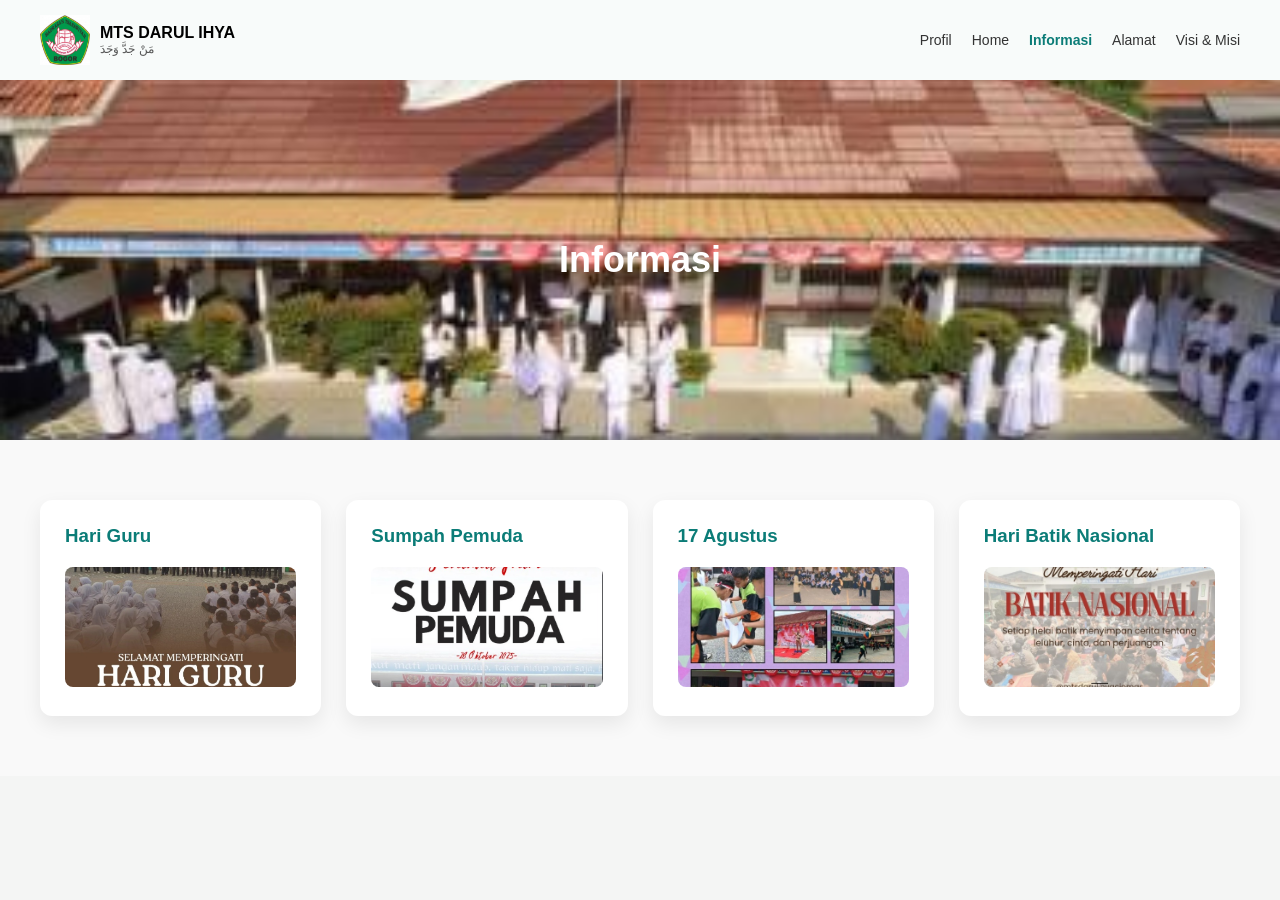
<file: informasi.html>
<!DOCTYPE html>
<html lang="id">
<head>
  <meta charset="UTF-8">
  <meta name="viewport" content="width=device-width, initial-scale=1.0">
  <title>Informasi</title>
  <link rel="stylesheet" href="informasi.css">
</head>
<body>

<!-- NAVBAR -->
<header class="navbar">
  <div class="logo">
    <img src="img.jpg/logo sekola.jpeg" alt="Logo">
    <div>
      <h3>MTS DARUL IHYA</h3>
      <p>مَنْ جَدَّ وَجَدَ</p>
    </div>
  </div>

<div class="menu-toggle" id="menu-toggle">☰</div>

  <nav id="nav-menu">
    <a href="profil.html">Profil</a>
    <a href="index.html">Home</a>
    <a href="informasi.html"class="active">Informasi</a>
    <a href="kontak.html">Alamat</a>
    <a href="visi misi.html">Visi & Misi</a>
  </nav>
</header>

<!-- HEADER PAGE -->
<section class="page-header">
  <div class="overlay"></div>
  <h1>Informasi</h1>
</section>

<!-- PROGRAM -->
<section class="program">
  <div class="program-card"onclick="pindah1()">
    <h3>Hari Guru </h3>
    <img src="img.jpg/hari guru.jpeg" alt="Kegiatan Technology">
  </div>

  <div class="program-card" onclick="pindah2()">
    <h3>Sumpah Pemuda</h3>
    <img src="img.jpg/sumpah pemuda.jpeg" alt="Kegiatan Tahfidz">
  </div>

  <div class="program-card" onclick="pindah3()">
    <h3>17 Agustus</h3>
    <img src="img.jpg/17 agustus.jpeg" alt="Kegiatan">
  </div>

  <div class="program-card" onclick="pindah4()">
  <h3>Hari Batik Nasional</h3>
  <img src="img.jpg/batik nasional.jpeg" alt="kegiatan">
</div>

</section>


<script>
  const toggle = document.getElementById("menu-toggle");
  const nav = document.getElementById("nav-menu");

  toggle.addEventListener("click", () => {
    nav.classList.toggle("show");
  });
</script>


<script>
function pindah1() {
  window.location.href = "halaman/hari-guru.html";
}
function pindah2() {
  window.location.href = "halaman/sumpah-pemuda.html";
}
function pindah3() {
  window.location.href = "halaman/17-agustus.html";
}
function pindah4() {
  window.location.href = "halaman/batik-nasional.html";
}
</script>


</body>
</html>
</file>
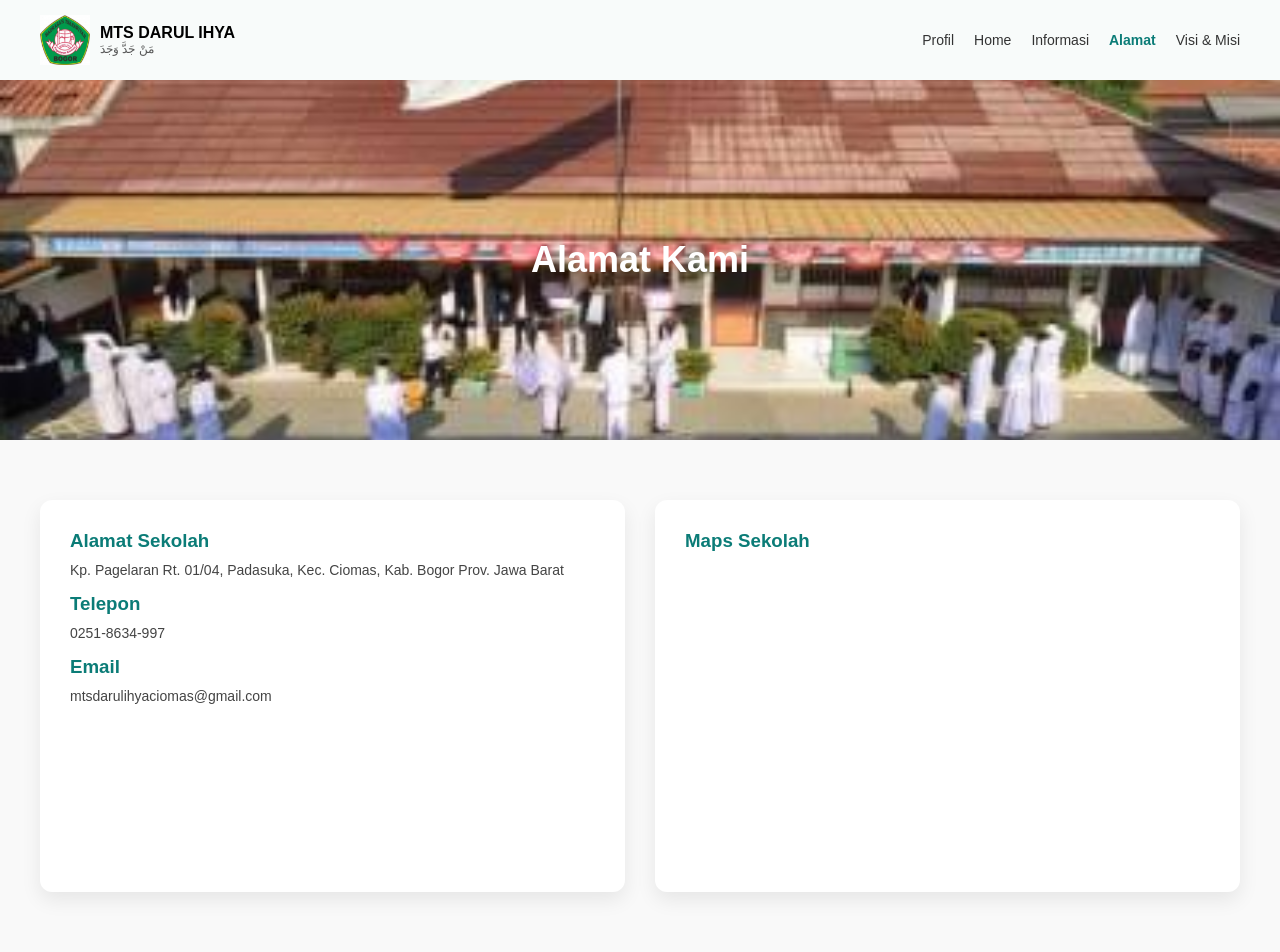
<file: kontak.html>
<!DOCTYPE html>
<html lang="id">
<head>
  <meta charset="UTF-8">
  <meta name="viewport" content="width=device-width, initial-scale=1.0">
  <title>Kontak Sekolah</title>
  <link rel="stylesheet" href="alamat.css">
</head>
<body>

<!-- ICON SOSIAL MINI -->

<!-- NAVBAR -->
<header class="navbar">
  <div class="logo">
    <img src="img.jpg/logo sekola.jpeg" alt="Logo">
    <div>
      <h3>MTS DARUL IHYA</h3>
      <p>مَنْ جَدَّ وَجَدَ</p>
    </div>
  </div>

<div class="menu-toggle" id="menu-toggle">☰</div>

  <nav id="nav-menu">
    <a href="profil.html">Profil</a>
    <a href="index.html">Home</a>
    <a href="informasi.html">Informasi</a>
    <a href="kontak.html" class="active">Alamat</a>
    <a href="visi misi.html">Visi & Misi</a>
  </nav>
</header>

<!-- HEADER PAGE -->
<section class="page-header">
  <div class="overlay"></div>
  <h1>Alamat Kami</h1>
</section>

<!-- KONTAK -->
<section class="kontak">
  <div class="kontak-info">
    <h3>Alamat Sekolah</h3>
    <p>Kp. Pagelaran Rt. 01/04, Padasuka, Kec. Ciomas, Kab. Bogor Prov. Jawa Barat</p>

    <h3>Telepon</h3>
    <p>0251-8634-997</p>

    <h3>Email</h3>
    <p>mtsdarulihyaciomas@gmail.com</p>
  </div>

  <form class="kontak-form">
    <h3>Maps Sekolah</h3>
    <div class="kontak-map">
    <iframe 
      src="https://www.google.com/maps/embed?pb=!1m18!1m12!1m3!1d257676.34425816973!2d106.79613991586162!3d-6.535788336706507!2m3!1f0!2f0!3f0!3m2!1i1024!2i768!4f13.1!3m3!1m2!1s0x2e69c51024988dff%3A0x473d43b3db2919ed!2sMTs.%20Darul%20Ihya!5e0!3m2!1sid!2sid!4v1775656760330!5m2!1sid!2sid"
      loading="lazy">
    </iframe>
  </div>
  </form>
</section>

<script>
  const toggle = document.getElementById("menu-toggle");
  const nav = document.getElementById("nav-menu");

  toggle.addEventListener("click", () => {
    nav.classList.toggle("show");
  });
</script>

</body>
</html>
</file>
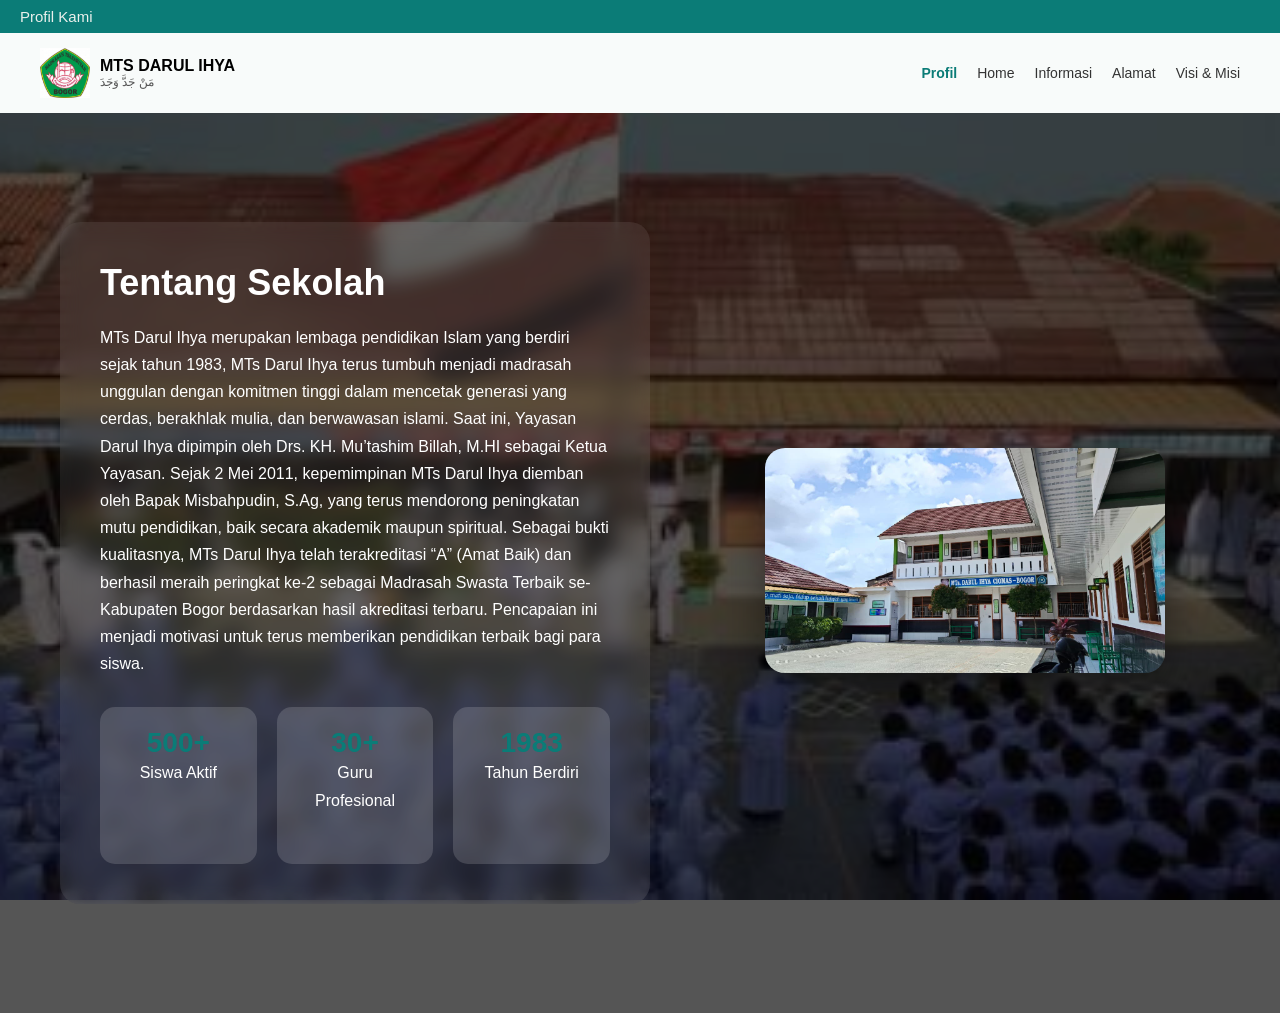
<file: profil.html>
<!DOCTYPE html>
<html lang="id">
<head>
  <meta charset="UTF-8">
  <meta name="viewport" content="width=device-width, initial-scale=1.0">
  <title>Profil Sekolah</title>
  <link rel="stylesheet" href="profil.css">
</head>
<body>

<div class="topbar">
  <span>Profil Kami</span>
</div>

<header class="navbar">
  <div class="logo">
    <img src="img.jpg/logo sekola.jpeg" alt="Logo">
    <div>
      <h3>MTS DARUL IHYA</h3>
      <p>مَنْ جَدَّ وَجَدَ</p>
    </div>
  </div>
  
 <div class="menu-toggle" id="menu-toggle">☰</div>

  <nav id="nav-menu">
     <a href="profil.html" class="active">Profil</a>
    <a href="index.html">Home</a>
    <a href="informasi.html">Informasi</a>
    <a href="kontak.html">Alamat</a>
    <a href="visi misi.html">Visi & Misi</a>
  </nav>
</header>

<!-- SECTION PROFIL -->
<section class="profil-section">

  <div class="profil-text">
    <h1>Tentang Sekolah</h1>
    <p>
      MTs Darul Ihya merupakan lembaga pendidikan Islam yang berdiri sejak tahun 1983,

      MTs Darul Ihya terus tumbuh menjadi madrasah unggulan dengan komitmen tinggi dalam mencetak generasi yang cerdas, berakhlak mulia, dan berwawasan islami. Saat ini, Yayasan Darul Ihya dipimpin oleh Drs. KH. Mu’tashim Billah, M.HI sebagai Ketua Yayasan.

        Sejak 2 Mei 2011, kepemimpinan MTs Darul Ihya diemban oleh Bapak Misbahpudin, S.Ag, yang terus mendorong peningkatan mutu pendidikan, baik secara akademik maupun spiritual.

         Sebagai bukti kualitasnya, MTs Darul Ihya telah terakreditasi “A” (Amat Baik) dan berhasil meraih peringkat ke-2 sebagai Madrasah Swasta Terbaik se-Kabupaten Bogor berdasarkan hasil akreditasi terbaru. Pencapaian ini menjadi motivasi untuk terus memberikan pendidikan terbaik bagi para siswa.
    </p>

    <div class="profil-stats">
      <div class="stat-box">
        <h2>500+</h2>
        <p>Siswa Aktif</p>
      </div>

      <div class="stat-box">
        <h2>30+</h2>
        <p>Guru Profesional</p>
      </div>

      <div class="stat-box">
        <h2>1983</h2>
        <p>Tahun Berdiri</p>
      </div>
    </div>
  </div>

  <div class="profil-image">
    <img src="img.jpg/foto gedung.jpeg" alt="Gedung Sekolah">
  </div>

</section>

<script>
  const toggle = document.getElementById("menu-toggle");
  const nav = document.getElementById("nav-menu");

  toggle.addEventListener("click", () => {
    nav.classList.toggle("show");
  });
</script>

</body>
</html>
</file>
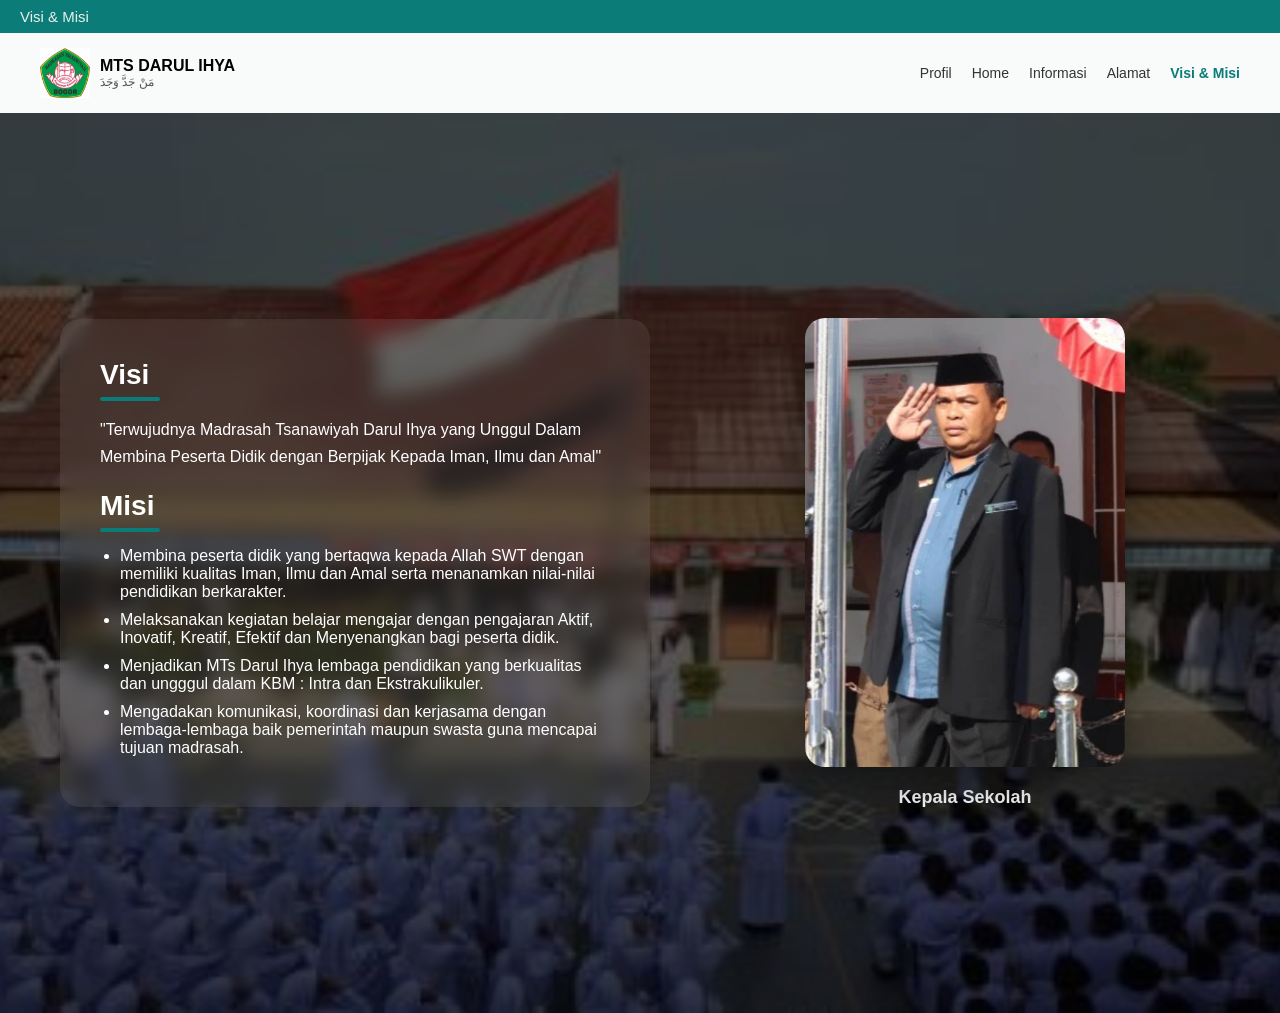
<file: visi misi.html>
<!DOCTYPE html>
<html lang="id">
<head>
  <meta charset="UTF-8">
  <meta name="viewport" content="width=device-width, initial-scale=1.0">
  <title>Visi & Misi</title>
  <link rel="stylesheet" href="visi-misi.css">
</head>
<body>

<!-- TOP BAR -->
<div class="topbar">
  <span>Visi & Misi</span>
</div>

<!-- NAVBAR -->
<header class="navbar">
  <div class="logo">
    <img src="img.jpg/logo sekola.jpeg" alt="Logo">
    <div>
      <h3>MTS DARUL IHYA</h3>
      <p>مَنْ جَدَّ وَجَدَ</p>
    </div>
  </div>

  
<div class="menu-toggle" id="menu-toggle">☰</div>

  <nav id="nav-menu">
    <a href="profil.html">Profil</a>
    <a href="index.html">Home</a>
    <a href="informasi.html">Informasi</a>
    <a href="kontak.html">Alamat</a>
    <a href="visi misi.html" class="active">Visi & Misi</a>
  </nav>
</header>

<!-- SECTION VISI MISI -->
<section class="visi-misi">
  
  <!-- KIRI -->
  <div class="visi-text">
    <h2>Visi</h2>
    <p>
      "Terwujudnya Madrasah Tsanawiyah Darul Ihya yang Unggul Dalam Membina Peserta Didik dengan Berpijak Kepada  Iman, Ilmu dan Amal"
    </p>

    <h2>Misi</h2>
    <ul>
      <li>Membina peserta didik yang bertaqwa kepada Allah SWT dengan memiliki kualitas Iman, Ilmu dan Amal serta menanamkan nilai-nilai pendidikan berkarakter.</li>
      <li>Melaksanakan kegiatan belajar mengajar dengan pengajaran Aktif, Inovatif, Kreatif, Efektif dan Menyenangkan bagi peserta didik.</li>
      <li>Menjadikan MTs Darul Ihya lembaga pendidikan yang berkualitas dan ungggul dalam KBM : Intra dan Ekstrakulikuler.</li>
      <li>Mengadakan komunikasi, koordinasi dan kerjasama dengan lembaga-lembaga baik pemerintah maupun swasta guna mencapai tujuan madrasah.</li>
    </ul>
  </div>

  <!-- KANAN -->
  <div class="visi-image">
    <img src="img.jpg/bapak kepala sekolah.jpeg" alt="Kepala Sekolah">
    <h4>Kepala Sekolah</h4>
  </div>

</section>

<script>
  const toggle = document.getElementById("menu-toggle");
  const nav = document.getElementById("nav-menu");

  toggle.addEventListener("click", () => {
    nav.classList.toggle("show");
  });
</script>

</body>
</html>
</file>
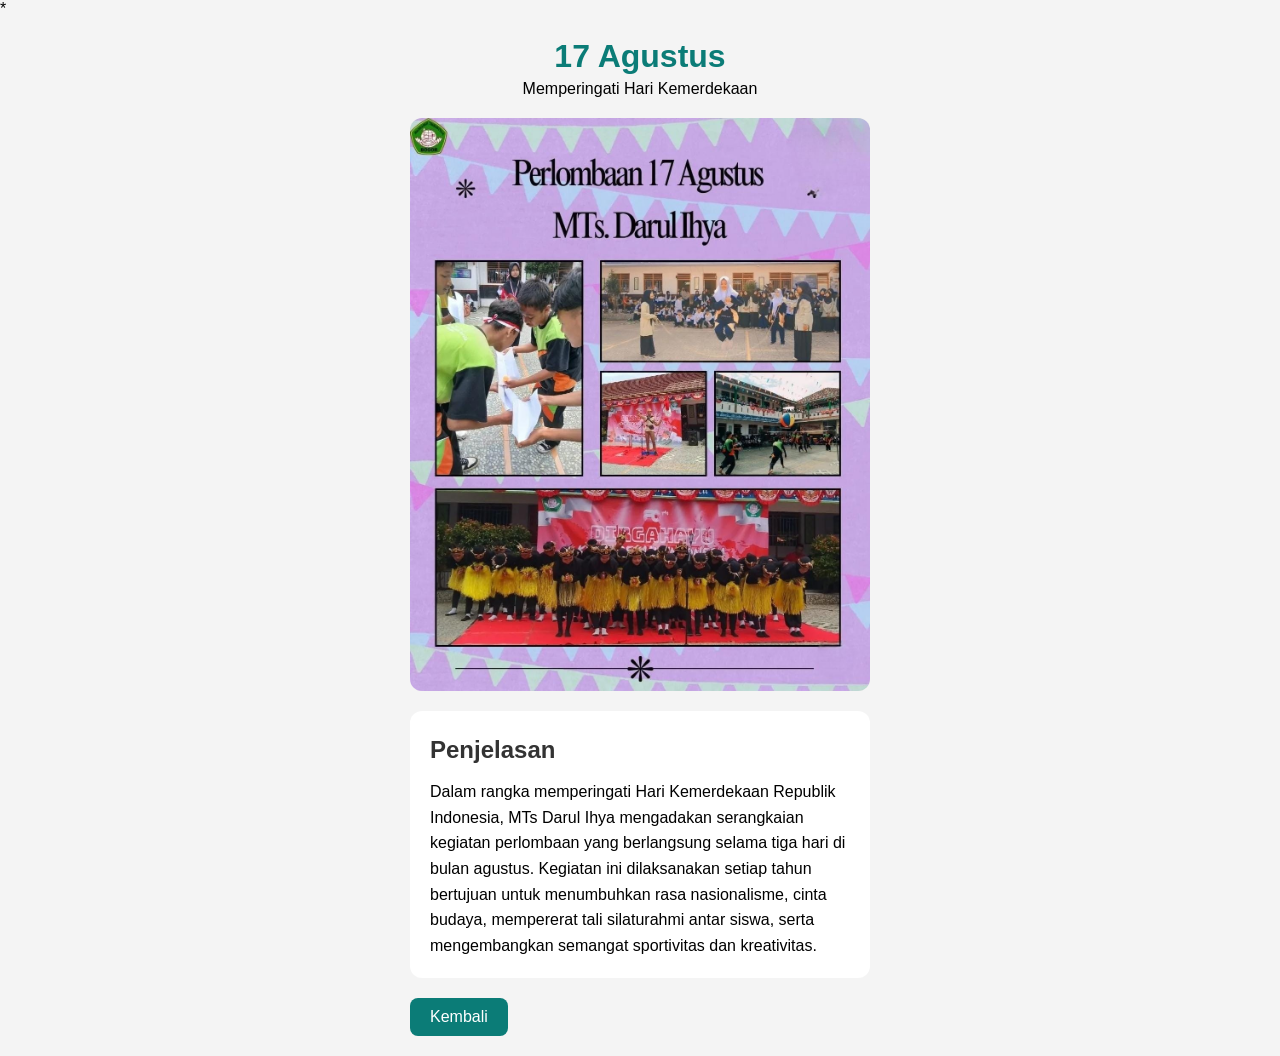
<file: halaman/17-agustus.html>
*<!DOCTYPE html>
<html lang="id">
<head>
  <meta charset="UTF-8">
  <meta name="viewport" content="width=device-width, initial-scale=1.0">
  <title>17 Agustus</title>
  <link rel="stylesheet" href="../halaman/halaman.css">
</head>
<body>

  <div class="container">

    <!-- HEADER -->
    <header>
      <h1>17 Agustus</h1>
      <p>Memperingati Hari Kemerdekaan</p>
    </header>

    <!-- GAMBAR -->
    <div class="image-box">
      <img src="../img.jpg/17 agustus.jpeg"alt="Sumpah Pemuda">
    </div>

    <!-- ISI -->
    <div class="content">
      <h2>Penjelasan</h2>
      <p>
        Dalam rangka memperingati Hari Kemerdekaan Republik Indonesia, 
        MTs Darul Ihya mengadakan serangkaian kegiatan perlombaan yang berlangsung selama tiga hari di bulan agustus.
        Kegiatan ini dilaksanakan setiap tahun bertujuan untuk menumbuhkan rasa nasionalisme, cinta budaya, mempererat tali silaturahmi antar siswa,
        serta mengembangkan semangat sportivitas dan kreativitas.
      </p>
    </div>

    <!-- TOMBOL KEMBALI -->
    <a href="../informasi.html" class="btn">Kembali</a>

  </div>

</body>
</html>
</file>
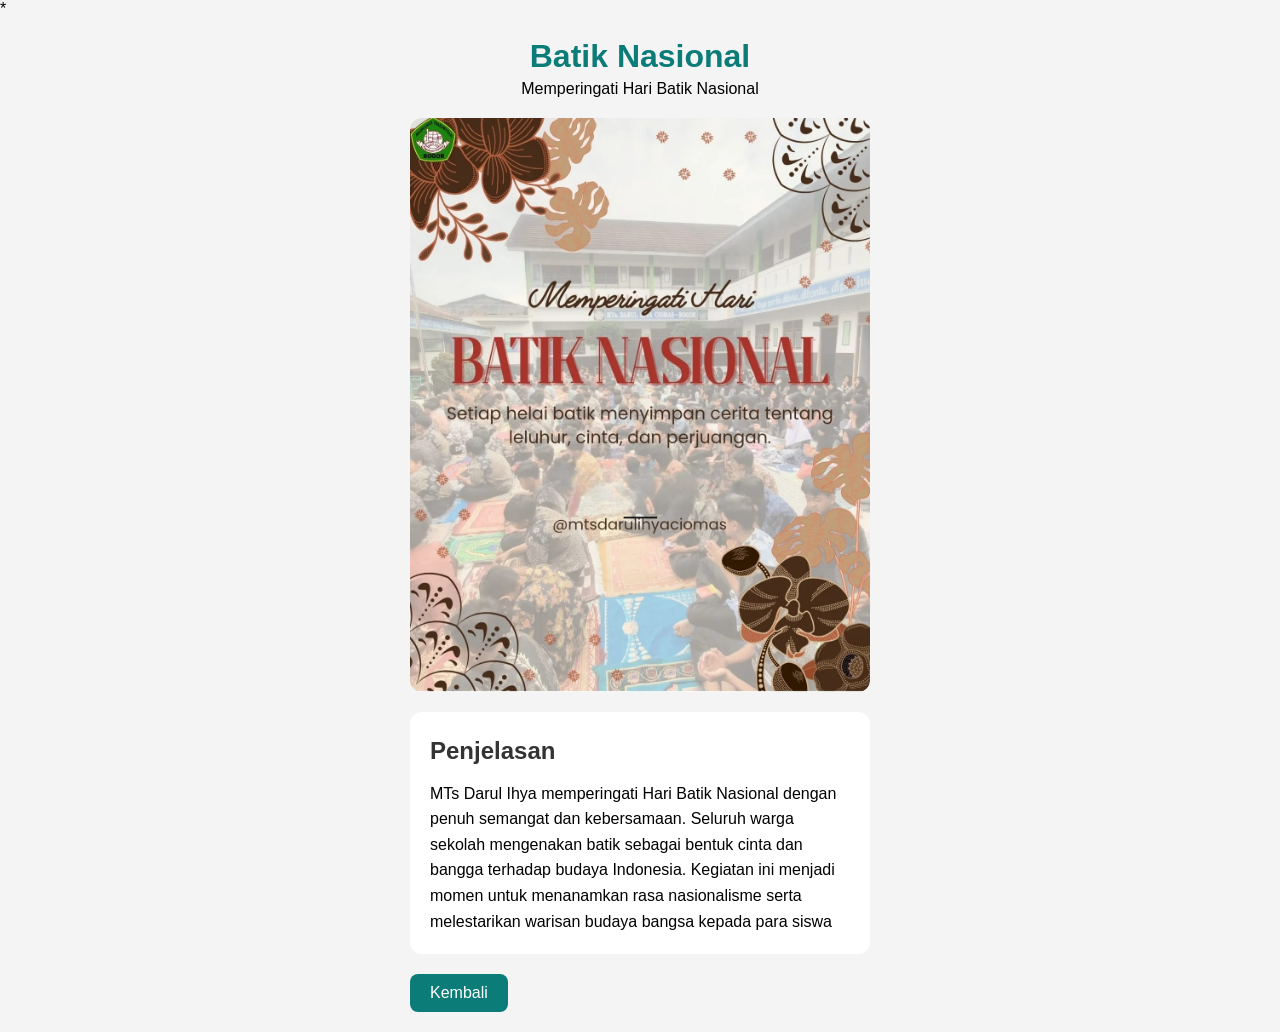
<file: halaman/batik-nasional.html>
*<!DOCTYPE html>
<html lang="id">
<head>
  <meta charset="UTF-8">
  <meta name="viewport" content="width=device-width, initial-scale=1.0">
  <title>Batik Nasional</title>
  <link rel="stylesheet" href="../halaman/halaman.css">
</head>
<body>

  <div class="container">

    <!-- HEADER -->
    <header>
      <h1>Batik Nasional</h1>
      <p>Memperingati Hari Batik Nasional</p>
    </header>

    <!-- GAMBAR -->
    <div class="image-box">
      <img src="../img.jpg/batik nasional.jpeg"alt="Sumpah Pemuda">
    </div>

    <!-- ISI -->
    <div class="content">
      <h2>Penjelasan</h2>
      <p>
        MTs Darul Ihya memperingati Hari Batik Nasional dengan penuh semangat dan kebersamaan. 
        Seluruh warga sekolah mengenakan batik sebagai bentuk cinta dan bangga terhadap budaya Indonesia. 
        Kegiatan ini menjadi momen untuk menanamkan rasa nasionalisme serta melestarikan warisan budaya bangsa kepada para siswa
      </p>
    </div>

    <!-- TOMBOL KEMBALI -->
    <a href="../informasi.html" class="btn">Kembali</a>

  </div>

</body>
</html>
</file>
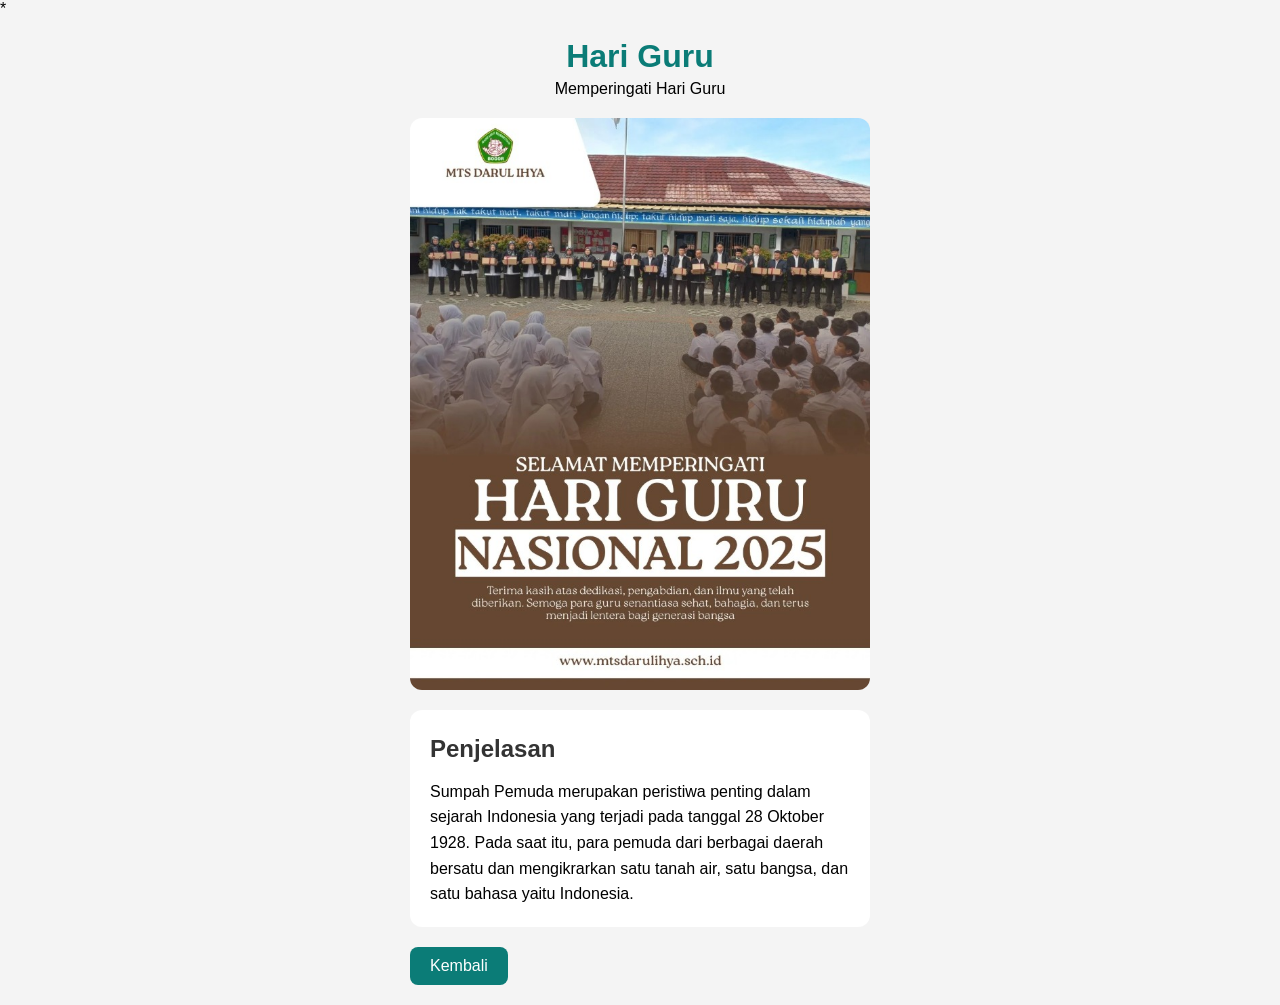
<file: halaman/hari-guru.html>
*<!DOCTYPE html>
<html lang="id">
<head>
  <meta charset="UTF-8">
  <meta name="viewport" content="width=device-width, initial-scale=1.0">
  <title>Hari Guru 2025</title>
  <link rel="stylesheet" href="../halaman/halaman.css">
</head>
<body>

  <div class="container">

    <!-- HEADER -->
    <header>
      <h1>Hari Guru </h1>
      <p>Memperingati Hari Guru</p>
    </header>

    <!-- GAMBAR -->
    <div class="image-box">
      <img src="../img.jpg/hari guru.jpeg"alt="Sumpah Pemuda">
    </div>

    <!-- ISI -->
    <div class="content">
      <h2>Penjelasan</h2>
      <p>
        Sumpah Pemuda merupakan peristiwa penting dalam sejarah Indonesia
        yang terjadi pada tanggal 28 Oktober 1928. Pada saat itu, para pemuda
        dari berbagai daerah bersatu dan mengikrarkan satu tanah air, satu bangsa,
        dan satu bahasa yaitu Indonesia.
      </p>
    </div>

    <!-- TOMBOL KEMBALI -->
    <a href="../informasi.html" class="btn">Kembali</a>

  </div>

</body>
</html>
</file>
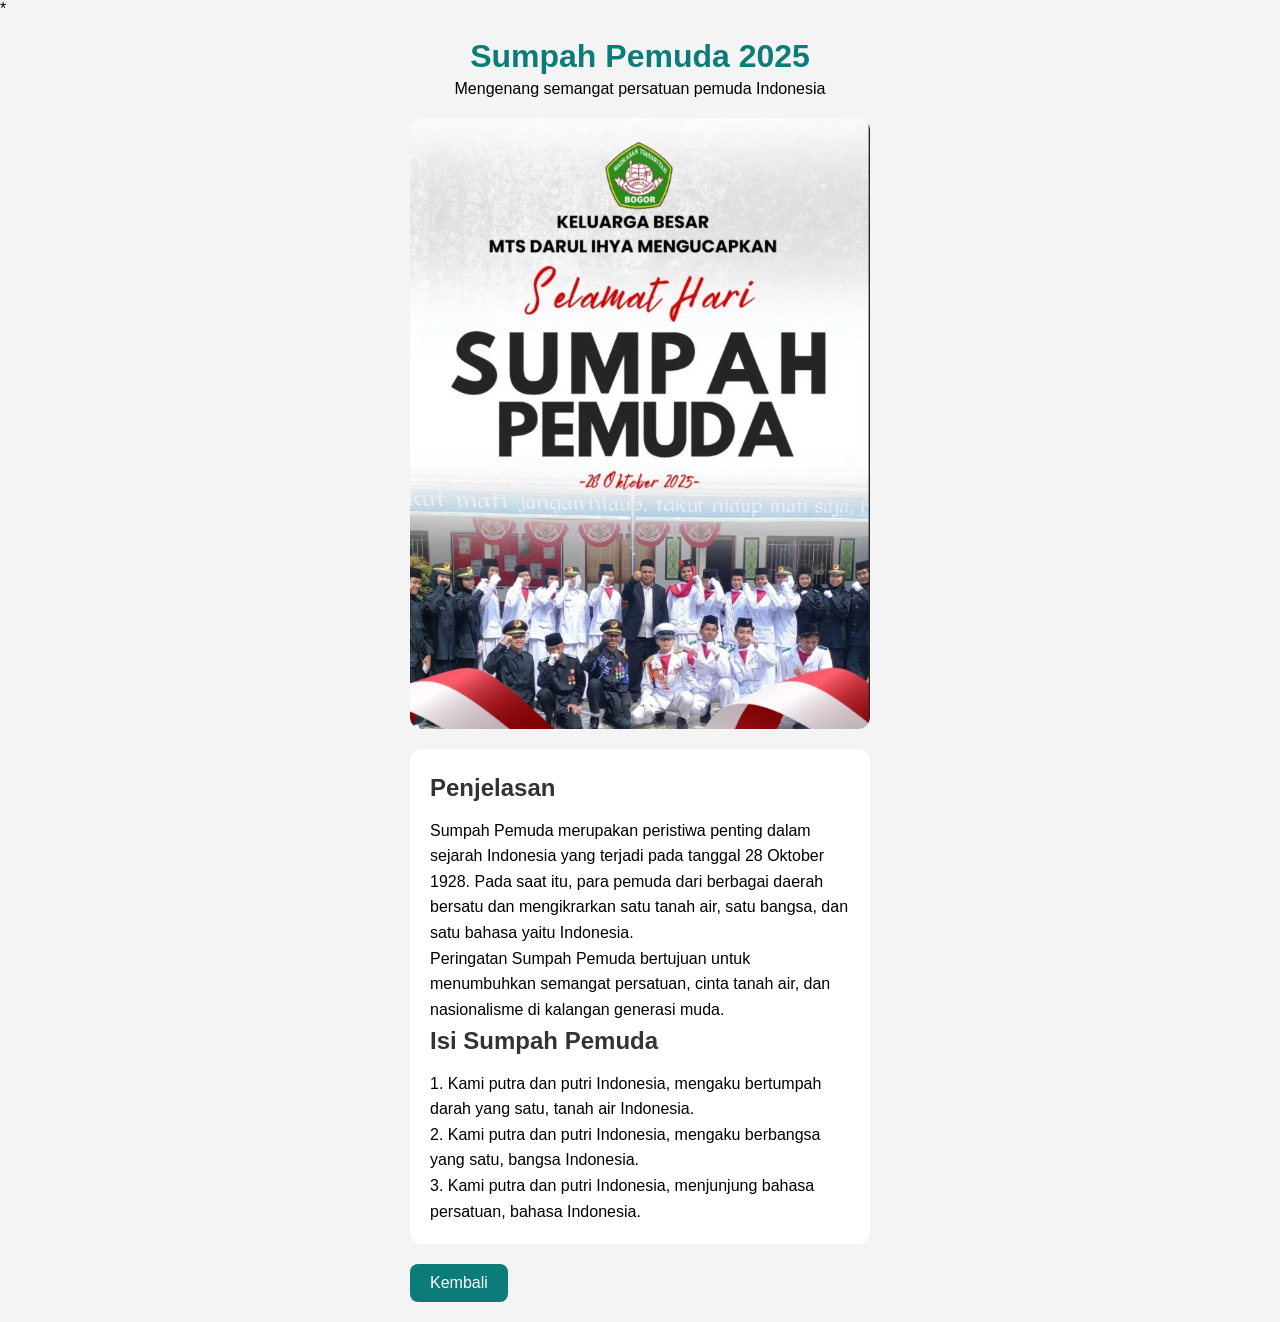
<file: halaman/sumpah-pemuda.html>
*<!DOCTYPE html>
<html lang="id">
<head>
  <meta charset="UTF-8">
  <meta name="viewport" content="width=device-width, initial-scale=1.0">
  <title>Sumpah Pemuda 2025</title>
  <link rel="stylesheet" href="../halaman/halaman.css">
</head>
<body>

  <div class="container">

    <!-- HEADER -->
    <header>
      <h1>Sumpah Pemuda 2025</h1>
      <p>Mengenang semangat persatuan pemuda Indonesia</p>
    </header>

    <!-- GAMBAR -->
    <div class="image-box">
      <img src="../img.jpg/sumpah pemuda.jpeg"alt="Sumpah Pemuda">
    </div>

    <!-- ISI -->
    <div class="content">
      <h2>Penjelasan</h2>
      <p>
        Sumpah Pemuda merupakan peristiwa penting dalam sejarah Indonesia
        yang terjadi pada tanggal 28 Oktober 1928. Pada saat itu, para pemuda
        dari berbagai daerah bersatu dan mengikrarkan satu tanah air, satu bangsa,
        dan satu bahasa yaitu Indonesia.
      </p>

      <p>
        Peringatan Sumpah Pemuda bertujuan untuk menumbuhkan semangat persatuan,
        cinta tanah air, dan nasionalisme di kalangan generasi muda.
      </p>

      <h2>Isi Sumpah Pemuda</h2>
      <p>
        1. Kami putra dan putri Indonesia, mengaku bertumpah darah yang satu, tanah air Indonesia.
      </p>
      <p>
        2. Kami putra dan putri Indonesia, mengaku berbangsa yang satu, bangsa Indonesia.
      </p>
      <p>
        3. Kami putra dan putri Indonesia, menjunjung bahasa persatuan, bahasa Indonesia.
      </p>
    </div>

    <!-- TOMBOL KEMBALI -->
    <a href="../informasi.html" class="btn">Kembali</a>

  </div>

</body>
</html>
</file>
<file: informasi.css>
* {
  margin: 0;
  padding: 0;
  box-sizing: border-box;
  font-family: Arial, sans-serif;
}

body {
  background: #f4f5f4;
  position: relative;
}

/* TOP BAR */
.topbar {
  background: #0b7c77;
  color: #eaf0ec;
  padding: 8px 20px;
  font-size: 15px;
  display: flex;
  justify-content: space-between;
  align-items: center;
  animation: fadeDown 0.6s ease-out;
}

/* NAVBAR */
.navbar {
  position: relative;
  z-index: 1000; /* PENTING */
  display: flex;
  justify-content: space-between;
  align-items: center;
  padding: 15px 40px;
  background: #f8fbfa;
  flex-wrap: wrap;
  animation: fadeDown 0.8s ease-out;
}

.logo {
  display: flex;
  align-items: center;
  gap: 10px;
}

.logo img {
  width: 50px;
}

.logo h3 {
  font-size: 16px;
}

.logo p {
  font-size: 12px;
  color: #555;
}

nav {
  display: flex;
  gap: 20px;
}

nav a {
  text-decoration: none;
  color: #333;
  font-size: 14px;
}

nav a.active {
  color: #0b7c77;
  font-weight: bold;
}

/* GARIS TIGA */
.menu-toggle {
  display: none;
  font-size: 28px;
  cursor: pointer;
  margin-left: auto;
  z-index: 1100;
}

/* ACTIVE MENU */
nav a.active {
  color: #0b7c77;
  font-weight: bold;
}

/* PAGE HEADER */
.page-header {
  position: relative;
  height: 40vh;
  background: url("img.jpg/bekron.jpeg") center/cover no-repeat;
  display: flex;
  align-items: center;
  justify-content: center;
  color: #fff;
}

.page-header .overlay {
  position: absolute;
  inset: 0;
  
}

.page-header h1 {
  position: relative;
  z-index: 2;
  font-size: 36px;
  animation: fadeDown 0.8s ease;
}

/* PROGRAM SECTION */
.program {
  padding: 60px 40px;
  display: grid;
  grid-template-columns: repeat(auto-fit, minmax(220px, 1fr));
  gap: 25px;
  background: #f9f9f9;
}

.program-card {
  background: #fff;
  padding: 25px;
  border-radius: 12px;
  box-shadow: 0 8px 20px rgba(0,0,0,0.08);
  transition: 0.3s;
  animation: fadeUp 0.8s ease;
}

.program-card:hover {
  transform: translateY(-8px);
}

.program-card h3 {
  color: #0b7c77;
  margin-bottom: 10px;
}

.program-card p {
  font-size: 14px;
  color: #444;
}

/* FADE UP */
@keyframes fadeUp {
  from {
    opacity: 0;
    transform: translateY(30px);
  }
  to {
    opacity: 1;
    transform: translateY(0);
  }
}

/* RESPONSIVE */
@media (max-width: 768px) {
  .page-header h1 {
    font-size: 26px;
  }

  .program {
    padding: 40px 20px;
  }
}

/* RESPONSIVE */
@media (max-width: 768px) {
  .navbar {
    padding: 15px 20px;
  }

  .menu-toggle {
    display: block;
  }

  nav {
    display: none;
    flex-direction: column;
    position: absolute;
    top: 70px;
    right: 20px;
    background: #fff;
    padding: 15px;
    border-radius: 10px;
    box-shadow: 0 10px 20px rgba(0,0,0,0.2);
    z-index: 1200; /*  MENU DI ATAS HERO */
  }

  nav.show {
    display: flex;
  }

  .hero {
    flex-direction: column;
    text-align: center;
    gap: 30px;
    padding: 30px 20px;
  }

  .hero-content h1 {
    font-size: 28px;
  }
}

/* ANIMATION */
@keyframes fadeDown {
  from { opacity: 0; transform: translateY(-20px); }
  to { opacity: 1; transform: translateY(0); }
}

@keyframes fadeLeft {
  from { opacity: 0; transform: translateX(-40px); }
  to { opacity: 1; transform: translateX(0); }
}

@keyframes fadeRight {
  from { opacity: 0; transform: translateX(40px); }
  to { opacity: 1; transform: translateX(0); }
}

@keyframes fadeUp {
  from { opacity: 0; transform: translateY(30px); }
  to { opacity: 1; transform: translateY(0); }
}

@keyframes fadeIn {
  from { opacity: 0; }
  to { opacity: 1; }
}


/* INFORMASI SECTION */
.informasi {
  padding: 60px 40px;
  display: grid;
  grid-template-columns: repeat(auto-fit, minmax(260px, 1fr));
  gap: 25px;
  background: #f9f9f9;
}

.info-card {
  background: #fff;
  padding: 25px;
  border-radius: 12px;
  box-shadow: 0 8px 20px rgba(0,0,0,0.08);
  transition: 0.3s;
  animation: fadeUp 0.8s ease;
}

.info-card:hover {
  transform: translateY(-8px);
}

.info-card h3 {
  color: #0b7c77;
  margin-bottom: 10px;
}

.info-card p {
  font-size: 14px;
  color: #444;
  margin-bottom: 8px;
}

.info-card span {
  font-size: 12px;
  color: #777;
}

/* RESPONSIVE */
@media (max-width: 768px) {
  .informasi {
    padding: 40px 20px;
  }
}



.program-card img {
  width: 100%;
  height: 120px;
  object-fit: cover;      /* desktop tetap cakep */
  margin-top: 10px;
  border-radius: 8px;
}
@media (max-width: 768px) {
  .program-card img {
    height: auto;          /* biar tinggi ikut gambar */
    max-height: none;
    object-fit: contain;   /* tidak terpotong */
    background: #f3f3f3;   /* opsional biar rapi */
  }
}
.program-card img {
  transition: 0.3s ease;
}
</file>
<file: alamat.css>
* {
  margin: 0;
  padding: 0;
  box-sizing: border-box;
  font-family: Arial, sans-serif;
}

body {
  background: #f4f5f4;
  position: relative;
}

/* TOP BAR */
.topbar {
  background: #0b7c77;
  color: #eaf0ec;
  padding: 8px 20px;
  font-size: 15px;
  display: flex;
  justify-content: space-between;
  align-items: center;
  animation: fadeDown 0.6s ease-out;
}

/* NAVBAR */
.navbar {
  position: relative;
  z-index: 1000; /* PENTING */
  display: flex;
  justify-content: space-between;
  align-items: center;
  padding: 15px 40px;
  background: #f8fbfa;
  flex-wrap: wrap;
  animation: fadeDown 0.8s ease-out;
}

.logo {
  display: flex;
  align-items: center;
  gap: 10px;
}

.logo img {
  width: 50px;
}

.logo h3 {
  font-size: 16px;
}

.logo p {
  font-size: 12px;
  color: #555;
}

nav {
  display: flex;
  gap: 20px;
}

nav a {
  text-decoration: none;
  color: #333;
  font-size: 14px;
}

nav a.active {
  color: #0b7c77;
  font-weight: bold;
}

/* GARIS TIGA */
.menu-toggle {
  display: none;
  font-size: 28px;
  cursor: pointer;
  margin-left: auto;
  z-index: 1100;
}

/* ACTIVE MENU */
nav a.active {
  color: #0b7c77;
  font-weight: bold;
}

/* PAGE HEADER */
.page-header {
  position: relative;
  height: 40vh;
  background: url("img.jpg/bekron.jpeg") center/cover no-repeat;
  display: flex;
  align-items: center;
  justify-content: center;
  color: #fff;
}

.page-header .overlay {
  position: absolute;
  inset: 0;
  
}

.page-header h1 {
  position: relative;
  z-index: 2;
  font-size: 36px;
  animation: fadeDown 0.8s ease;
}

/* PROGRAM SECTION */
.program {
  padding: 60px 40px;
  display: grid;
  grid-template-columns: repeat(auto-fit, minmax(220px, 1fr));
  gap: 25px;
  background: #f9f9f9;
}

.program-card {
  background: #fff;
  padding: 25px;
  border-radius: 12px;
  box-shadow: 0 8px 20px rgba(0,0,0,0.08);
  transition: 0.3s;
  animation: fadeUp 0.8s ease;
}

.program-card:hover {
  transform: translateY(-8px);
}

.program-card h3 {
  color: #0b7c77;
  margin-bottom: 10px;
}

.program-card p {
  font-size: 14px;
  color: #444;
}

/* FADE UP */
@keyframes fadeUp {
  from {
    opacity: 0;
    transform: translateY(30px);
  }
  to {
    opacity: 1;
    transform: translateY(0);
  }
}

/* RESPONSIVE */
@media (max-width: 768px) {
  .page-header h1 {
    font-size: 26px;
  }

  .program {
    padding: 40px 20px;
  }
}

/* RESPONSIVE */
@media (max-width: 768px) {
  .navbar {
    padding: 15px 20px;
  }

  .menu-toggle {
    display: block;
  }

  nav {
    display: none;
    flex-direction: column;
    position: absolute;
    top: 70px;
    right: 20px;
    background: #fff;
    padding: 15px;
    border-radius: 10px;
    box-shadow: 0 10px 20px rgba(0,0,0,0.2);
    z-index: 1200; /*  MENU DI ATAS HERO */
  }

  nav.show {
    display: flex;
  }

  .hero {
    flex-direction: column;
    text-align: center;
    gap: 30px;
    padding: 30px 20px;
  }

  .hero-content h1 {
    font-size: 28px;
  }
}

/* ANIMATION */
@keyframes fadeDown {
  from { opacity: 0; transform: translateY(-20px); }
  to { opacity: 1; transform: translateY(0); }
}

@keyframes fadeLeft {
  from { opacity: 0; transform: translateX(-40px); }
  to { opacity: 1; transform: translateX(0); }
}

@keyframes fadeRight {
  from { opacity: 0; transform: translateX(40px); }
  to { opacity: 1; transform: translateX(0); }
}

@keyframes fadeUp {
  from { opacity: 0; transform: translateY(30px); }
  to { opacity: 1; transform: translateY(0); }
}

@keyframes fadeIn {
  from { opacity: 0; }
  to { opacity: 1; }
}





/* KONTAK */
.kontak {
  padding: 60px 40px;
  display: grid;
  grid-template-columns: 1fr 1fr;
  gap: 30px;
  background: #f9f9f9;
}

.kontak-info,
.kontak-form {
  background: #fff;
  padding: 30px;
  border-radius: 12px;
  box-shadow: 0 8px 20px rgba(0,0,0,0.08);
  animation: fadeUp 0.8s ease;
}

.kontak-info h3,
.kontak-form h3 {
  color: #0b7c77;
  margin-bottom: 10px;
}

.kontak-info p {
  font-size: 14px;
  color: #444;
  margin-bottom: 15px;
}

.kontak-form input,
.kontak-form textarea {
  width: 100%;
  padding: 10px; 
  margin-bottom: 12px;
  border-radius: 6px;
  border: 1px solid #ccc;
  font-size: 14px;
}

.kontak-form button {
  background: #03eded;
  color: #fff;
  border: none;
  padding: 10px;
  border-radius: 6px;
  cursor: pointer;
}

.kontak-form button:hover {
  background: #096a66;
}

/* RESPONSIVE */
@media (max-width: 768px) {
  .kontak {
    grid-template-columns: 1fr;
    padding: 40px 20px;
  }
} 

.kontak-info {
  grid-column: 1;
}

.kontak-map {
  grid-column: 2;
}

.kontak-map {
  padding: 0;            /* HAPUS padding biar maps full */
  overflow: hidden;
  height: 100%;
  min-height: 300px;
}

.kontak-map iframe {
  width: 100%;
  height: 200px;  /* bikin maps gede */
  border: 0;
  display: block;
}

.kontak-map iframe {
  height: 80%;
}

.kontak {
  align-items: stretch;
}
</file>
<file: profil.css>
* {
  margin: 0;
  padding: 0;
  box-sizing: border-box;
  font-family: Arial, sans-serif;
}

body {
  background: #f4f5f4;
  position: relative;
}

/* TOP BAR */
.topbar {
  background: #0b7c77;
  color: #eaf0ec;
  padding: 8px 20px;
  font-size: 15px;
  display: flex;
  justify-content: space-between;
  align-items: center;
  animation: fadeDown 0.6s ease-out;
}

/* NAVBAR */
.navbar {
  position: relative;
  z-index: 1000; /* PENTING */
  display: flex;
  justify-content: space-between;
  align-items: center;
  padding: 15px 40px;
  background: #f8fbfa;
  flex-wrap: wrap;
  animation: fadeDown 0.8s ease-out;
}

.logo {
  display: flex;
  align-items: center;
  gap: 10px;
}

.logo img {
  width: 50px;
}

.logo h3 {
  font-size: 16px;
}

.logo p {
  font-size: 12px;
  color: #555;
}

nav {
  display: flex;
  gap: 20px;
}

nav a {
  text-decoration: none;
  color: #333;
  font-size: 14px;
}

nav a.active {
  color: #0b7c77;
  font-weight: bold;
}

/* GARIS TIGA */
.menu-toggle {
  display: none;
  font-size: 28px;
  cursor: pointer;
  margin-left: auto;
  z-index: 1100;
}

/* ACTIVE MENU */
nav a.active {
  color: #0b7c77;
  font-weight: bold;
}

.page-header .overlay {
  position: absolute;
  inset: 0;
  
}

.page-header h1 {
  position: relative;
  z-index: 2;
  font-size: 36px;
  animation: fadeDown 0.8s ease;
}

/* PROGRAM SECTION */
.program {
  padding: 60px 40px;
  display: grid;
  grid-template-columns: repeat(auto-fit, minmax(220px, 1fr));
  gap: 25px;
  background: #f9f9f9;
}

.program-card {
  background: #fff;
  padding: 25px;
  border-radius: 12px;
  box-shadow: 0 8px 20px rgba(0,0,0,0.08);
  transition: 0.3s;
  animation: fadeUp 0.8s ease;
}

.program-card:hover {
  transform: translateY(-8px);
}

.program-card h3 {
  color: #0b7c77;
  margin-bottom: 10px;
}

.program-card p {
  font-size: 14px;
  color: #444;
}

/* FADE UP */
@keyframes fadeUp {
  from {
    opacity: 0;
    transform: translateY(30px);
  }
  to {
    opacity: 1;
    transform: translateY(0);
  }
}

/* RESPONSIVE */
@media (max-width: 768px) {
  .page-header h1 {
    font-size: 26px;
  }

  .program {
    padding: 40px 20px;
  }
}

/* RESPONSIVE */
@media (max-width: 768px) {
  .navbar {
    padding: 15px 20px;
  }

  .menu-toggle {
    display: block;
  }

  nav {
    display: none;
    flex-direction: column;
    position: absolute;
    top: 70px;
    right: 20px;
    background: #fff;
    padding: 15px;
    border-radius: 10px;
    box-shadow: 0 10px 20px rgba(0,0,0,0.2);
    z-index: 1200; /*  MENU DI ATAS HERO */
  }

  nav.show {
    display: flex;
  }

  .hero {
    flex-direction: column;
    text-align: center;
    gap: 30px;
    padding: 30px 20px;
  }

  .hero-content h1 {
    font-size: 28px;
  }
}

/* ANIMATION */
@keyframes fadeDown {
  from { opacity: 0; transform: translateY(-20px); }
  to { opacity: 1; transform: translateY(0); }
}

@keyframes fadeLeft {
  from { opacity: 0; transform: translateX(-40px); }
  to { opacity: 1; transform: translateX(0); }
}

@keyframes fadeRight {
  from { opacity: 0; transform: translateX(40px); }
  to { opacity: 1; transform: translateX(0); }
}

@keyframes fadeUp {
  from { opacity: 0; transform: translateY(30px); }
  to { opacity: 1; transform: translateY(0); }
}

@keyframes fadeIn {
  from { opacity: 0; }
  to { opacity: 1; }
}


/* SECTION PROFIL */
.profil-section {
  position: relative;
  display: flex;
  align-items: center;
  justify-content: space-between;
  padding: 100px 60px;
  gap: 60px;

   min-height: 100vh;

  background: url("img.jpg/bekron.jpeg") center/cover no-repeat fixed;
}

.profil-section::before {
  content: "";
  position: absolute;
  inset: 0;
  background: rgba(0,0,0,0.65);
}

.profil-section > * {
  position: relative;
  z-index: 1;
}

/* TEXT */
.profil-text {
  flex: 1;
  color: #fff;
  background: rgba(255,255,255,0.08);
  padding: 40px;
  border-radius: 20px;
  backdrop-filter: blur(10px);
}

.profil-text h1 {
  font-size: 36px;
  margin-bottom: 20px;
}

.profil-text p {
  line-height: 1.7;
  margin-bottom: 30px;
}

/* STATS */
.profil-stats {
  display: flex;
  gap: 20px;
  flex-wrap: wrap;
}

.stat-box {
  flex: 1;
  min-width: 120px;
  background: rgba(255,255,255,0.15);
  padding: 20px;
  border-radius: 15px;
  text-align: center;
  transition: 0.3s ease;
}

.stat-box:hover {
  transform: translateY(-5px);
}

.stat-box h2 {
  font-size: 28px;
  color: #0b7c77;
}

/* IMAGE */
.profil-image {
  flex: 1;
  text-align: center;
}

.profil-image img {
  width: 100%;
  max-width: 400px;
  border-radius: 20px;
  box-shadow: 0 20px 40px rgba(0,0,0,0.4);
  transition: 0.4s;
}

.profil-image img:hover {
  transform: scale(1.05);
}

/* RESPONSIF */
@media (max-width: 768px) {
  .profil-section {
    flex-direction: column;
    text-align: center;
    background-attachment: scroll;
  }

  .profil-stats {
    justify-content: center;
  }

  .profil-image img {
    max-width: 280px;
  }
}





/* ===== ANIMASI MASUK HALAMAN PROFIL ===== */

/* seluruh section muncul pelan */
.profil-section{
  animation: fadePage 1s ease;
}

/* teks muncul dari kiri */
.profil-text{
  animation: slideLeft 1s ease;
}

/* foto muncul dari kanan */
.profil-image{
  animation: slideRight 1s ease;
}

/* kotak statistik muncul dari bawah */
.stat-box{
  animation: slideUp 1s ease;
}

/* ===== KEYFRAMES ===== */

@keyframes fadePage{
  from{
    opacity:0;
  }
  to{
    opacity:1;
  }
}

@keyframes slideLeft{
  from{
    opacity:0;
    transform:translateX(-40px);
  }
  to{
    opacity:1;
    transform:translateX(0);
  }
}

@keyframes slideRight{
  from{
    opacity:0;
    transform:translateX(40px);
  }
  to{
    opacity:1;
    transform:translateX(0);
  }
}

@keyframes slideUp{
  from{
    opacity:0;
    transform:translateY(30px);
  }
  to{
    opacity:1;
    transform:translateY(0);
  }
}
</file>
<file: visi-misi.css>
* {
  margin: 0;
  padding: 0;
  box-sizing: border-box;
  font-family: Arial, sans-serif;
}

body {
  background: #f4f5f4;
  position: relative;
}

/* TOP BAR */
.topbar {
  background: #0b7c77;
  color: #eaf0ec;
  padding: 8px 20px;
  font-size: 15px;
  display: flex;
  justify-content: space-between;
  align-items: center;
  animation: fadeDown 0.6s ease-out;
}

/* NAVBAR */
.navbar {
  position: relative;
  z-index: 1000; /* PENTING */
  display: flex;
  justify-content: space-between;
  align-items: center;
  padding: 15px 40px;
  background: #f8fbfa;
  flex-wrap: wrap;
  animation: fadeDown 0.8s ease-out;
}

.logo {
  display: flex;
  align-items: center;
  gap: 10px;
}

.logo img {
  width: 50px;
}

.logo h3 {
  font-size: 16px;
}

.logo p {
  font-size: 12px;
  color: #555;
}

nav {
  display: flex;
  gap: 20px;
}

nav a {
  text-decoration: none;
  color: #333;
  font-size: 14px;
}

nav a.active {
  color: #0b7c77;
  font-weight: bold;
}

/* GARIS TIGA */
.menu-toggle {
  display: none;
  font-size: 28px;
  cursor: pointer;
  margin-left: auto;
  z-index: 1100;
}

/* ACTIVE MENU */
nav a.active {
  color: #0b7c77;
  font-weight: bold;
}

.page-header .overlay {
  position: absolute;
  inset: 0;
  
}

.page-header h1 {
  position: relative;
  z-index: 2;
  font-size: 36px;
  animation: fadeDown 0.8s ease;
}

/* PROGRAM SECTION */
.program {
  padding: 60px 40px;
  display: grid;
  grid-template-columns: repeat(auto-fit, minmax(220px, 1fr));
  gap: 25px;
  background: #f9f9f9;
}

.program-card {
  background: #fff;
  padding: 25px;
  border-radius: 12px;
  box-shadow: 0 8px 20px rgba(0,0,0,0.08);
  transition: 0.3s;
  animation: fadeUp 0.8s ease;
}

.program-card:hover {
  transform: translateY(-8px);
}

.program-card h3 {
  color: #0b7c77;
  margin-bottom: 10px;
}

.program-card p {
  font-size: 14px;
  color: #444;
}

/* FADE UP */
@keyframes fadeUp {
  from {
    opacity: 0;
    transform: translateY(30px);
  }
  to {
    opacity: 1;
    transform: translateY(0);
  }
}

/* RESPONSIVE */
@media (max-width: 768px) {
  .page-header h1 {
    font-size: 26px;
  }

  .program {
    padding: 40px 20px;
  }
}

/* RESPONSIVE */
@media (max-width: 768px) {
  .navbar {
    padding: 15px 20px;
  }

  .menu-toggle {
    display: block;
  }

  nav {
    display: none;
    flex-direction: column;
    position: absolute;
    top: 70px;
    right: 20px;
    background: #fff;
    padding: 15px;
    border-radius: 10px;
    box-shadow: 0 10px 20px rgba(0,0,0,0.2);
    z-index: 1200; /*  MENU DI ATAS HERO */
  }

  nav.show {
    display: flex;
  }

  .hero {
    flex-direction: column;
    text-align: center;
    gap: 30px;
    padding: 30px 20px;
  }

  .hero-content h1 {
    font-size: 28px;
  }
}

/* ANIMATION */
@keyframes fadeDown {
  from { opacity: 0; transform: translateY(-20px); }
  to { opacity: 1; transform: translateY(0); }
}

@keyframes fadeLeft {
  from { opacity: 0; transform: translateX(-40px); }
  to { opacity: 1; transform: translateX(0); }
}

@keyframes fadeRight {
  from { opacity: 0; transform: translateX(40px); }
  to { opacity: 1; transform: translateX(0); }
}

@keyframes fadeUp {
  from { opacity: 0; transform: translateY(30px); }
  to { opacity: 1; transform: translateY(0); }
}

@keyframes fadeIn {
  from { opacity: 0; }
  to { opacity: 1; }
}



/* SECTION VISI MISI */
.visi-misi {
  position: relative;
  display: flex;
  align-items: center;
  justify-content: space-between;
  padding: 100px 60px;
  gap: 60px;

  min-height: 100vh;

  background: url("img.jpg/bekron.jpeg") center/cover no-repeat fixed;
}

/* Overlay Gelap */
.visi-misi::before {
  content: "";
  position: absolute;
  inset: 0;
  background: rgba(0, 0, 0, 0.65);
  z-index: 0;
}

/* Supaya konten di atas overlay */
.visi-misi > * {
  position: relative;
  z-index: 1;
}

/* CARD GLASS EFFECT */
.visi-text {
  flex: 1;
  padding: 40px;
  background: rgba(255, 255, 255, 0.08);
  backdrop-filter: blur(10px);
  border-radius: 20px;
  color: #fff;
}

.visi-text h2 {
  font-size: 28px;
  margin-bottom: 15px;
  position: relative;
}

.visi-text h2::after {
  content: "";
  width: 60px;
  height: 4px;
  background: #0b7c77;
  display: block;
  margin-top: 6px;
  border-radius: 4px;
}

.visi-text p {
  margin-bottom: 20px;
  line-height: 1.7;
}

.visi-text ul {
  padding-left: 20px;
}

.visi-text li {
  margin-bottom: 10px;
}

/* FOTO KEPALA SEKOLAH */
.visi-image {
  flex: 1;
  text-align: center;
}

.visi-image img {
  width: 100%;
  max-width: 320px;
  border-radius: 20px;
  box-shadow: 0 20px 40px rgba(0,0,0,0.4);
  transition: 0.4s ease;
}

.visi-image img:hover {
  transform: scale(1.05);
}

.visi-image h4 {
  margin-top: 15px;
  color: #fff;
  font-size: 18px;
}

/* RESPONSIF */
@media (max-width: 992px) {
  .visi-misi {
    padding: 80px 30px;
  }
}

@media (max-width: 768px) {
  .visi-misi {
    flex-direction: column;
    text-align: center;
    background-attachment: scroll; /* biar parallax aman di HP */
  }

  .visi-text {
    padding: 25px;
  }

  .visi-text ul {
    padding-left: 0;
    list-style-position: inside;
  }

  .visi-image img {
    max-width: 260px;
  }
}








/* ANIMASI SAAT HALAMAN DIBUKA */
.visi-misi {
  opacity: 0;
  transform: translateY(40px);
  animation: fadeSlideUp 1s ease forwards;
}

@keyframes fadeSlideUp {
  to {
    opacity: 1;
    transform: translateY(0);
  }
}

/* Animasi foto sedikit delay */
.visi-image img {
  opacity: 0;
  transform: scale(0.9);
  animation: zoomIn 1.2s ease forwards;
  animation-delay: 0.4s;
}

@keyframes zoomIn {
  to {
    opacity: 1;
    transform: scale(1);
  }
}
</file>
<file: halaman/halaman.css>
* {
  margin: 0;
  padding: 0;
  box-sizing: border-box;
  font-family: Arial, sans-serif;
}

body {
  background: #f4f4f4;
}

/* CONTAINER */
.container {
  max-width: 500px;
  margin: auto;
  padding: 20px;
}

/* HEADER */
header {
  text-align: center;
  margin-bottom: 20px;
}

header h1 {
  color: #0b7c77;
  margin-bottom: 5px;
}

/* IMAGE */
.image-box img {
  width: 100%;
  border-radius: 12px;
  margin-bottom: 20px;
  object-fit: cover;
}

/* CONTENT */
.content {
  background: #fff;
  padding: 20px;
  border-radius: 12px;
  line-height: 1.6;
  margin-bottom: 20px;
}

.content h2 {
  margin-bottom: 10px;
  color: #333;
}

/* BUTTON */
.btn {
  display: inline-block;
  text-decoration: none;
  background: #0b7c77;
  color: white;
  padding: 10px 20px;
  border-radius: 8px;
  transition: 0.3s;
}

.btn:hover {
  background: #095e5a;
}

@keyframes fadeUp {
  from {
    opacity: 0;
    transform: translateY(30px);
  }
  to {
    opacity: 1;
    transform: translateY(0);
  }
}

header,
.image-box,
.content,
.btn {
  animation: fadeUp 0.8s ease forwards;
}
</file>
